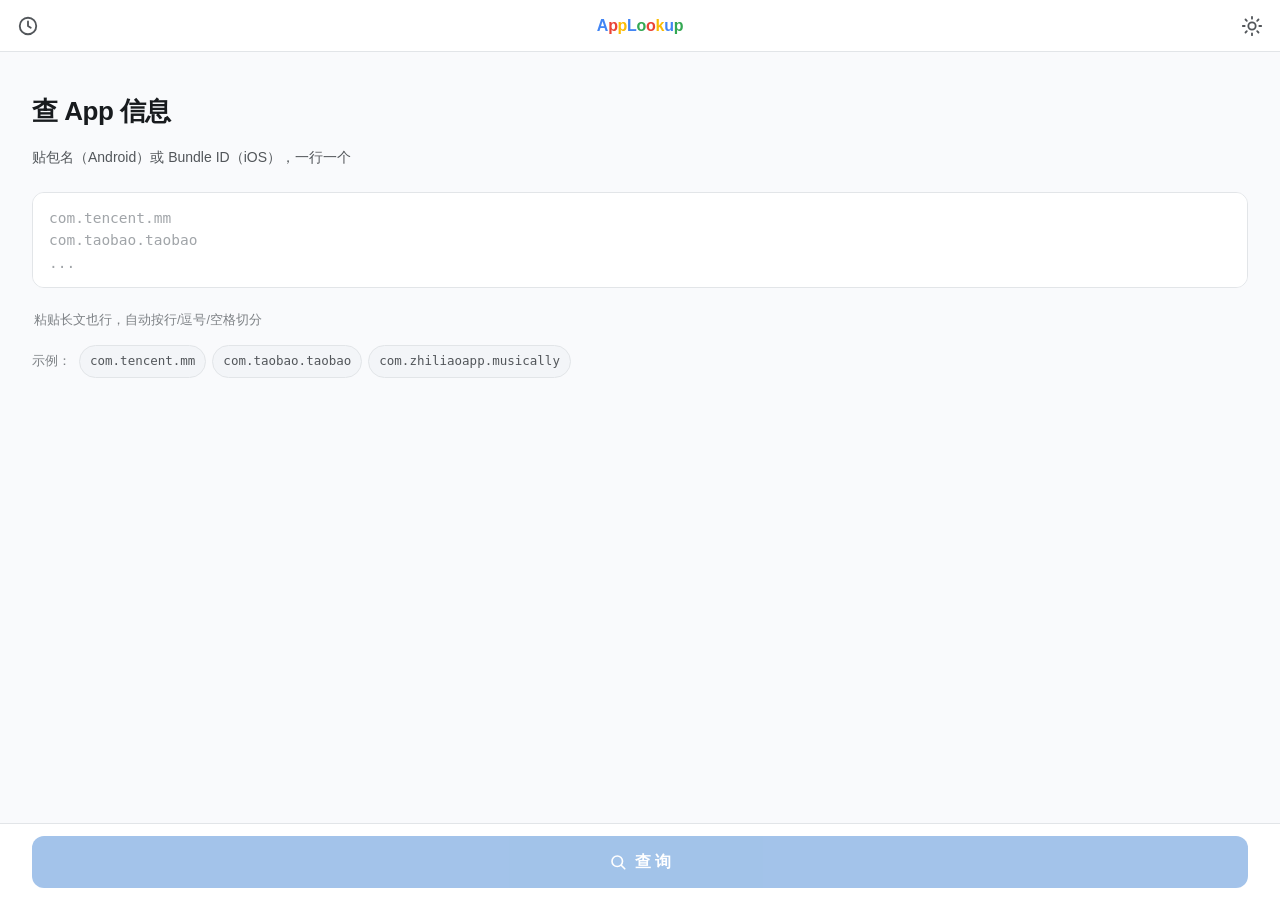
<file: static/mobile.html>
<!doctype html>
<html lang="zh-CN">
<head>
<meta charset="utf-8" />
<meta name="viewport" content="width=device-width, initial-scale=1, viewport-fit=cover, user-scalable=no" />
<meta name="theme-color" content="#ffffff" media="(prefers-color-scheme: light)" />
<meta name="theme-color" content="#1a1a1a" media="(prefers-color-scheme: dark)" />
<meta name="apple-mobile-web-app-capable" content="yes" />
<meta name="apple-mobile-web-app-status-bar-style" content="default" />
<title>AppLookup · 移动版</title>
<link rel="icon" href="/static/favicon-v4.svg" type="image/svg+xml" />
<link rel="stylesheet" href="/static/mobile.css" />
</head>
<body>
<div class="m-root" id="mRoot" data-view="landing">

  <!-- ===== View: Landing ===== -->
  <section class="m-view m-view-landing" data-view="landing">
    <header class="m-topbar">
      <button class="m-topbar-icon" id="btnMenu" aria-label="历史记录">
        <svg width="22" height="22" viewBox="0 0 24 24" fill="none" stroke="currentColor" stroke-width="2" stroke-linecap="round" stroke-linejoin="round"><circle cx="12" cy="12" r="9"/><polyline points="12 7 12 12 15 14"/></svg>
      </button>
      <div class="m-topbar-title">
        <span class="m-logo-a">A</span><span class="m-logo-p">p</span><span class="m-logo-p2">p</span><span class="m-logo-l">L</span><span class="m-logo-o">o</span><span class="m-logo-o2">o</span><span class="m-logo-k">k</span><span class="m-logo-u">u</span><span class="m-logo-p3">p</span>
      </div>
      <button class="m-topbar-icon" id="btnTheme" aria-label="切换主题">
        <svg width="22" height="22" viewBox="0 0 24 24" fill="none" stroke="currentColor" stroke-width="2" stroke-linecap="round" stroke-linejoin="round"><circle cx="12" cy="12" r="4"/><path d="M12 2v2M12 20v2M4.93 4.93l1.41 1.41M17.66 17.66l1.41 1.41M2 12h2M20 12h2M4.93 19.07l1.41-1.41M17.66 6.34l1.41-1.41"/></svg>
      </button>
    </header>

    <main class="m-landing-body">
      <h1 class="m-landing-title">查 App 信息</h1>
      <p class="m-landing-sub">贴包名（Android）或 Bundle ID（iOS），一行一个</p>

      <div class="m-input-wrap">
        <textarea
          id="txtInput"
          class="m-input"
          rows="3"
          placeholder="com.tencent.mm&#10;com.taobao.taobao&#10;..."
          autocomplete="off"
          autocapitalize="none"
          autocorrect="off"
          spellcheck="false"
          inputmode="text"
        ></textarea>
        <button class="m-input-clear" id="btnClear" aria-label="清空" hidden>
          <svg width="18" height="18" viewBox="0 0 24 24" fill="none" stroke="currentColor" stroke-width="2.2" stroke-linecap="round" stroke-linejoin="round"><line x1="18" y1="6" x2="6" y2="18"/><line x1="6" y1="6" x2="18" y2="18"/></svg>
        </button>
      </div>

      <div class="m-tip" id="mTip">
        粘贴长文也行，自动按行/逗号/空格切分
      </div>

      <div class="m-examples">
        <span class="m-examples-label">示例：</span>
        <button class="m-chip" data-fill="com.tencent.mm">com.tencent.mm</button>
        <button class="m-chip" data-fill="com.taobao.taobao">com.taobao.taobao</button>
        <button class="m-chip" data-fill="com.zhiliaoapp.musically">com.zhiliaoapp.musically</button>
      </div>
    </main>

    <footer class="m-landing-footer">
      <button class="m-btn m-btn-primary" id="btnSubmit" disabled>
        <svg width="18" height="18" viewBox="0 0 24 24" fill="none" stroke="currentColor" stroke-width="2.2" stroke-linecap="round" stroke-linejoin="round"><circle cx="11" cy="11" r="7"/><line x1="21" y1="21" x2="16.65" y2="16.65"/></svg>
        <span>查 询</span>
      </button>
    </footer>
  </section>

  <!-- ===== View: Loading（流式查询中，结果会陆续上来） ===== -->
  <section class="m-view m-view-loading" data-view="loading" hidden>
    <header class="m-topbar">
      <button class="m-topbar-icon" id="btnLoadingBack" aria-label="返回">
        <svg width="22" height="22" viewBox="0 0 24 24" fill="none" stroke="currentColor" stroke-width="2" stroke-linecap="round" stroke-linejoin="round"><polyline points="15 18 9 12 15 6"/></svg>
      </button>
      <div class="m-topbar-title">
        <span id="loadingCounter">0 / 0</span>
      </div>
      <span class="m-topbar-icon m-topbar-spacer" aria-hidden="true"></span>
    </header>

    <div class="m-loading-bar">
      <div class="m-loading-bar-fill" id="loadingBarFill" style="width: 0%"></div>
    </div>

    <div class="m-loading-status" id="loadingStatus">
      <span class="m-spinner" aria-hidden="true"></span>
      <span class="m-loading-text">正在查询…</span>
    </div>

    <!-- 流式结果就先长在这（同 results 容器结构），查询中点点滴滴的卡片 -->
    <main class="m-list" id="loadingList"></main>

    <footer class="m-loading-footer">
      <button class="m-btn m-btn-ghost" id="btnCancel">取消查询</button>
    </footer>
  </section>

  <!-- ===== View: Results ===== -->
  <section class="m-view m-view-results" data-view="results" hidden>
    <header class="m-topbar">
      <button class="m-topbar-icon" id="btnResultsBack" aria-label="返回">
        <svg width="22" height="22" viewBox="0 0 24 24" fill="none" stroke="currentColor" stroke-width="2" stroke-linecap="round" stroke-linejoin="round"><polyline points="15 18 9 12 15 6"/></svg>
      </button>
      <div class="m-topbar-title" id="resultsTitle">结果</div>
      <button class="m-topbar-icon" id="btnCopyAll" aria-label="复制全部">
        <svg width="20" height="20" viewBox="0 0 24 24" fill="none" stroke="currentColor" stroke-width="2" stroke-linecap="round" stroke-linejoin="round"><rect x="9" y="9" width="13" height="13" rx="2"/><path d="M5 15H4a2 2 0 0 1-2-2V4a2 2 0 0 1 2-2h9a2 2 0 0 1 2 2v1"/></svg>
      </button>
    </header>

    <div class="m-results-summary" id="resultsSummary">iOS 0 · Android 0</div>

    <main class="m-list" id="resultsList"></main>

    <div class="m-empty" id="resultsEmpty" hidden>
      <div class="m-empty-icon">🤔</div>
      <div class="m-empty-title">还没有结果</div>
      <div class="m-empty-sub">查询完成后会显示在这里</div>
    </div>
  </section>

  <!-- ===== Drawer: History ===== -->
  <aside class="m-drawer" id="drawer" hidden aria-hidden="true">
    <div class="m-drawer-mask" id="drawerMask"></div>
    <div class="m-drawer-panel" role="dialog" aria-label="历史记录">
      <header class="m-drawer-header">
        <h2 class="m-drawer-title">历史</h2>
        <button class="m-topbar-icon" id="btnDrawerClose" aria-label="关闭">
          <svg width="22" height="22" viewBox="0 0 24 24" fill="none" stroke="currentColor" stroke-width="2" stroke-linecap="round" stroke-linejoin="round"><line x1="18" y1="6" x2="6" y2="18"/><line x1="6" y1="6" x2="18" y2="18"/></svg>
        </button>
      </header>
      <div class="m-drawer-actions">
        <button class="m-btn m-btn-ghost m-btn-sm" id="btnHistClearAll">清空全部</button>
      </div>
      <div class="m-drawer-body" id="historyList"></div>
      <div class="m-empty m-empty-sm" id="historyEmpty">
        <div class="m-empty-icon">📭</div>
        <div class="m-empty-title">没有历史记录</div>
        <div class="m-empty-sub">查询过的会自动保存在这台手机上</div>
      </div>
    </div>
  </aside>

  <!-- ===== Toast ===== -->
  <div class="m-toast" id="toast" hidden></div>

</div>

<script src="/static/mobile.js" defer></script>
</body>
</html>
</file>
<file: static/mobile.css>
/* ============================================================
   AppLookup · Mobile UI (2026-04-24)
   独立的移动端访客视图。零依赖 PC 资源（main-v4.js / style-v4.css）。
   仅消费现有后端 API：/api/start_job, /api/job_stream, /api/cancel_job
   ============================================================ */

/* ---------- 设计 token（独立维护，与 PC 同名同值） ---------- */
:root {
  --brand-h: 255;
  --brand:        oklch(0.58 0.15 var(--brand-h));
  --brand-hover:  oklch(0.52 0.16 var(--brand-h));
  --brand-soft:   oklch(0.96 0.03 var(--brand-h));
  --brand-softer: oklch(0.985 0.015 var(--brand-h));
  --brand-border: oklch(0.88 0.05 var(--brand-h));

  --bg:           oklch(0.985 0.003 250);
  --bg-elevated:  #ffffff;
  --surface:      oklch(0.97 0.004 250);
  --surface-2:    oklch(0.955 0.005 250);
  --border:       oklch(0.92 0.006 250);
  --border-strong:oklch(0.86 0.008 250);
  --text:           oklch(0.22 0.008 250);
  --text-secondary: oklch(0.45 0.008 250);
  --text-tertiary:  oklch(0.6 0.008 250);
  --text-quaternary:oklch(0.72 0.008 250);

  --warning:       oklch(0.75 0.13 75);
  --warning-soft:  oklch(0.97 0.04 75);
  --warning-border:oklch(0.88 0.08 75);

  --success:       oklch(0.65 0.13 145);
  --success-soft:  oklch(0.97 0.04 145);

  --shadow-xs: 0 1px 2px oklch(0.2 0.02 250 / 0.04);
  --shadow-sm: 0 1px 3px oklch(0.2 0.02 250 / 0.05), 0 1px 2px oklch(0.2 0.02 250 / 0.03);
  --shadow:    0 4px 16px oklch(0.2 0.02 250 / 0.05), 0 1px 3px oklch(0.2 0.02 250 / 0.04);
  --shadow-lg: 0 12px 32px oklch(0.2 0.02 250 / 0.08), 0 2px 6px oklch(0.2 0.02 250 / 0.04);

  --font-sans: "PingFang SC", "Alibaba PuHuiTi 3.0", "HarmonyOS Sans SC", -apple-system, BlinkMacSystemFont, "Segoe UI", "Helvetica Neue", sans-serif;
  --font-mono: "JetBrains Mono", "SF Mono", "Fira Code", Menlo, Consolas, monospace;

  /* 圆角 */
  --r-sm: 8px;
  --r-md: 12px;
  --r-lg: 14px;
  --r-pill: 999px;

  /* 触控目标 */
  --tap-min: 44px;

  /* 安全区 */
  --safe-top: env(safe-area-inset-top, 0px);
  --safe-bottom: env(safe-area-inset-bottom, 0px);
}

@media (prefers-color-scheme: dark) {
  :root[data-theme="auto"], :root:not([data-theme]) {
    --bg:          oklch(0.18 0.008 250);
    --bg-elevated: oklch(0.22 0.01 250);
    --surface:     oklch(0.25 0.01 250);
    --surface-2:   oklch(0.28 0.012 250);
    --border:      oklch(0.32 0.012 250);
    --border-strong: oklch(0.4 0.015 250);
    --text:           oklch(0.96 0.005 250);
    --text-secondary: oklch(0.75 0.008 250);
    --text-tertiary:  oklch(0.6 0.008 250);
    --text-quaternary:oklch(0.48 0.008 250);
    --brand-soft:   oklch(0.3 0.06 var(--brand-h));
    --brand-softer: oklch(0.25 0.03 var(--brand-h));
    --brand-border: oklch(0.4 0.08 var(--brand-h));
    --warning-soft: oklch(0.3 0.06 75);
    --warning-border: oklch(0.4 0.08 75);
    --success-soft: oklch(0.3 0.05 145);
    --shadow-xs: 0 1px 2px oklch(0 0 0 / 0.3);
    --shadow-sm: 0 1px 3px oklch(0 0 0 / 0.35), 0 1px 2px oklch(0 0 0 / 0.2);
    --shadow:    0 4px 16px oklch(0 0 0 / 0.3), 0 1px 3px oklch(0 0 0 / 0.2);
    --shadow-lg: 0 12px 32px oklch(0 0 0 / 0.4), 0 2px 6px oklch(0 0 0 / 0.2);
  }
}

/* 用户主动切到亮：覆盖 dark media query */
:root[data-theme="light"] {
  color-scheme: light;
}
:root[data-theme="dark"] {
  color-scheme: dark;
  --bg:          oklch(0.18 0.008 250);
  --bg-elevated: oklch(0.22 0.01 250);
  --surface:     oklch(0.25 0.01 250);
  --surface-2:   oklch(0.28 0.012 250);
  --border:      oklch(0.32 0.012 250);
  --border-strong: oklch(0.4 0.015 250);
  --text:           oklch(0.96 0.005 250);
  --text-secondary: oklch(0.75 0.008 250);
  --text-tertiary:  oklch(0.6 0.008 250);
  --text-quaternary:oklch(0.48 0.008 250);
  --brand-soft:   oklch(0.3 0.06 var(--brand-h));
  --brand-softer: oklch(0.25 0.03 var(--brand-h));
  --brand-border: oklch(0.4 0.08 var(--brand-h));
  --warning-soft: oklch(0.3 0.06 75);
  --warning-border: oklch(0.4 0.08 75);
  --success-soft: oklch(0.3 0.05 145);
  --shadow-xs: 0 1px 2px oklch(0 0 0 / 0.3);
  --shadow-sm: 0 1px 3px oklch(0 0 0 / 0.35), 0 1px 2px oklch(0 0 0 / 0.2);
  --shadow:    0 4px 16px oklch(0 0 0 / 0.3), 0 1px 3px oklch(0 0 0 / 0.2);
  --shadow-lg: 0 12px 32px oklch(0 0 0 / 0.4), 0 2px 6px oklch(0 0 0 / 0.2);
}

/* ---------- Reset ---------- */
*, *::before, *::after { box-sizing: border-box; }
html, body {
  margin: 0; padding: 0;
  background: var(--bg);
  color: var(--text);
  font-family: var(--font-sans);
  font-size: 15px;
  line-height: 1.5;
  -webkit-text-size-adjust: 100%;
  -webkit-font-smoothing: antialiased;
  overscroll-behavior-y: contain;
}
body {
  min-height: 100vh;
  min-height: 100dvh;
}
button {
  font: inherit;
  color: inherit;
  background: none;
  border: 0;
  padding: 0;
  cursor: pointer;
  -webkit-tap-highlight-color: transparent;
  touch-action: manipulation;
}
a { color: inherit; }
textarea, input { font: inherit; color: inherit; -webkit-appearance: none; appearance: none; }
[hidden] { display: none !important; }

/* ---------- 根容器：单 view 切换 ---------- */
.m-root {
  min-height: 100vh;
  min-height: 100dvh;
}
.m-view {
  display: flex;
  flex-direction: column;
  min-height: 100vh;
  min-height: 100dvh;
}

/* ---------- 顶栏 ---------- */
.m-topbar {
  display: flex;
  align-items: center;
  gap: 8px;
  height: 52px;
  padding: 0 8px;
  padding-top: var(--safe-top);
  background: var(--bg-elevated);
  border-bottom: 1px solid var(--border);
  position: sticky;
  top: 0;
  z-index: 10;
}
.m-topbar-icon {
  width: 40px; height: 40px;
  display: inline-flex;
  align-items: center;
  justify-content: center;
  border-radius: var(--r-md);
  color: var(--text-secondary);
  transition: background 0.15s, color 0.15s;
}
.m-topbar-icon:active { background: var(--surface); color: var(--text); }
.m-topbar-spacer { pointer-events: none; }
.m-topbar-title {
  flex: 1;
  text-align: center;
  font-size: 16px;
  font-weight: 600;
  letter-spacing: -0.1px;
  color: var(--text);
  white-space: nowrap;
  overflow: hidden;
  text-overflow: ellipsis;
}

/* AppLookup 彩色 logo（同 PC 风格：每字一色） */
.m-logo-a  { color: #4285F4; }
.m-logo-p  { color: #EA4335; }
.m-logo-p2 { color: #FBBC05; }
.m-logo-l  { color: #4285F4; }
.m-logo-o  { color: #34A853; }
.m-logo-o2 { color: #EA4335; }
.m-logo-k  { color: #FBBC05; }
.m-logo-u  { color: #4285F4; }
.m-logo-p3 { color: #34A853; }
.m-topbar-title:has(.m-logo-a) { font-weight: 700; letter-spacing: -0.3px; }

/* ---------- Landing ---------- */
.m-landing-body {
  flex: 1;
  padding: 24px 20px 16px;
  display: flex;
  flex-direction: column;
  gap: 16px;
}
.m-landing-title {
  margin: 8px 0 0;
  font-size: 26px;
  font-weight: 700;
  letter-spacing: -0.5px;
  color: var(--text);
}
.m-landing-sub {
  margin: 0;
  font-size: 14px;
  color: var(--text-secondary);
}

.m-input-wrap {
  position: relative;
  margin-top: 8px;
}
.m-input {
  width: 100%;
  min-height: 96px;
  max-height: 240px;
  padding: 14px 44px 14px 16px;
  background: var(--bg-elevated);
  border: 1.5px solid var(--border);
  border-radius: var(--r-md);
  font-family: var(--font-mono);
  font-size: 14.5px;
  line-height: 1.55;
  resize: none;
  transition: border-color 0.15s, box-shadow 0.15s;
}
.m-input::placeholder {
  color: var(--text-quaternary);
  font-family: var(--font-mono);
}
.m-input:focus {
  outline: none;
  border-color: var(--brand);
  box-shadow: 0 0 0 3px var(--brand-softer);
}
.m-input-clear {
  position: absolute;
  top: 8px; right: 8px;
  width: 32px; height: 32px;
  display: inline-flex;
  align-items: center;
  justify-content: center;
  border-radius: var(--r-pill);
  color: var(--text-quaternary);
  background: var(--surface);
}
.m-input-clear:active { background: var(--surface-2); color: var(--text-secondary); }

.m-tip {
  font-size: 12.5px;
  color: var(--text-tertiary);
  padding-left: 2px;
}

.m-examples {
  display: flex;
  flex-wrap: wrap;
  gap: 6px;
  align-items: center;
}
.m-examples-label {
  font-size: 12.5px;
  color: var(--text-tertiary);
  margin-right: 2px;
}
.m-chip {
  font-family: var(--font-mono);
  font-size: 12.5px;
  padding: 6px 10px;
  border-radius: var(--r-pill);
  background: var(--surface);
  color: var(--text-secondary);
  border: 1px solid var(--border);
  white-space: nowrap;
  transition: background 0.15s;
}
.m-chip:active { background: var(--surface-2); }

.m-landing-footer {
  padding: 12px 20px;
  padding-bottom: calc(12px + var(--safe-bottom));
  background: var(--bg-elevated);
  border-top: 1px solid var(--border);
  position: sticky;
  bottom: 0;
}

/* ---------- Buttons ---------- */
.m-btn {
  display: inline-flex;
  align-items: center;
  justify-content: center;
  gap: 8px;
  width: 100%;
  height: 52px;
  padding: 0 16px;
  border-radius: var(--r-md);
  font-size: 16px;
  font-weight: 600;
  letter-spacing: 0;
  transition: background 0.15s, transform 0.1s, opacity 0.15s;
}
.m-btn-primary {
  background: var(--brand);
  color: #fff;
  box-shadow: var(--shadow-sm);
}
.m-btn-primary:active:not(:disabled) {
  background: var(--brand-hover);
  transform: scale(0.985);
}
.m-btn-primary:disabled {
  opacity: 0.45;
  cursor: not-allowed;
  box-shadow: none;
}
.m-btn-ghost {
  background: var(--surface);
  color: var(--text);
}
.m-btn-ghost:active { background: var(--surface-2); }
.m-btn-sm {
  height: 40px;
  font-size: 14px;
  font-weight: 500;
  padding: 0 12px;
  width: auto;
}

/* ---------- Loading view ---------- */
.m-loading-bar {
  height: 4px;
  background: var(--surface);
  overflow: hidden;
}
.m-loading-bar-fill {
  height: 100%;
  background: var(--brand);
  transition: width 0.25s ease;
  width: 0%;
}
.m-loading-status {
  display: flex;
  align-items: center;
  gap: 10px;
  padding: 16px 20px;
  font-size: 14px;
  color: var(--text-secondary);
  background: var(--bg-elevated);
}
.m-spinner {
  width: 16px; height: 16px;
  border: 2px solid var(--border);
  border-top-color: var(--brand);
  border-radius: 50%;
  animation: m-spin 0.7s linear infinite;
  flex-shrink: 0;
}
@keyframes m-spin { to { transform: rotate(360deg); } }
.m-loading-text {
  font-family: var(--font-mono);
  font-size: 13px;
  color: var(--text-tertiary);
  white-space: nowrap;
  overflow: hidden;
  text-overflow: ellipsis;
}
.m-loading-footer {
  padding: 12px 20px;
  padding-bottom: calc(12px + var(--safe-bottom));
  background: var(--bg-elevated);
  border-top: 1px solid var(--border);
  position: sticky;
  bottom: 0;
}

/* ---------- Results: list + summary ---------- */
.m-results-summary {
  padding: 10px 20px;
  font-size: 12.5px;
  color: var(--text-tertiary);
  background: var(--bg-elevated);
  border-bottom: 1px solid var(--border);
  letter-spacing: 0.02em;
}

.m-list {
  flex: 1;
  padding: 12px 12px calc(20px + var(--safe-bottom));
  display: flex;
  flex-direction: column;
  gap: 10px;
  background: var(--bg);
}

/* ---------- Card ---------- */
.m-card {
  background: var(--bg-elevated);
  border: 1px solid var(--border);
  border-radius: var(--r-lg);
  padding: 14px 14px 12px;
  box-shadow: var(--shadow-xs);
  transition: background 0.12s;
  display: flex;
  flex-direction: column;
  gap: 10px;
}
.m-card:active { background: var(--surface); }
.m-card.incomplete {
  background: var(--warning-soft);
  border-color: var(--warning-border);
}
.m-card.not-found {
  opacity: 0.85;
}

.m-card-head {
  display: flex;
  align-items: flex-start;
  gap: 12px;
}
.m-card-icon {
  flex-shrink: 0;
  width: 48px;
  height: 48px;
  border-radius: 12px;
  background: var(--surface);
  display: flex;
  align-items: center;
  justify-content: center;
  overflow: hidden;
  border: 1px solid var(--border);
}
.m-card-icon img {
  width: 100%; height: 100%;
  object-fit: cover;
}
.m-card-icon-fallback {
  font-size: 20px;
  color: var(--text-quaternary);
}
.m-card-headtext {
  flex: 1;
  min-width: 0;
  display: flex;
  flex-direction: column;
  gap: 4px;
}
.m-card-name {
  font-size: 17px;
  font-weight: 600;
  color: var(--text);
  letter-spacing: -0.1px;
  word-break: break-word;
}
.m-card-name.is-empty { color: var(--text-tertiary); font-style: italic; font-weight: 500; }
.m-card-meta {
  display: flex;
  flex-wrap: wrap;
  gap: 6px;
  align-items: center;
}
.m-card-chip {
  display: inline-flex;
  align-items: center;
  height: 22px;
  padding: 0 9px;
  border-radius: var(--r-pill);
  font-size: 11.5px;
  font-weight: 600;
  letter-spacing: 0.02em;
}
.m-card-chip-ios     { background: oklch(0.92 0.05 235); color: oklch(0.4 0.12 235); }
.m-card-chip-android { background: oklch(0.92 0.07 145); color: oklch(0.38 0.13 145); }
/* 暗色：写两套独立选择器，避免依赖 CSS 嵌套（旧 WebView 兼容） */
@media (prefers-color-scheme: dark) {
  :root:not([data-theme="light"]) .m-card-chip-ios     { background: oklch(0.32 0.07 235); color: oklch(0.85 0.08 235); }
  :root:not([data-theme="light"]) .m-card-chip-android { background: oklch(0.32 0.08 145); color: oklch(0.85 0.1 145); }
}
:root[data-theme="dark"] .m-card-chip-ios     { background: oklch(0.32 0.07 235); color: oklch(0.85 0.08 235); }
:root[data-theme="dark"] .m-card-chip-android { background: oklch(0.32 0.08 145); color: oklch(0.85 0.1 145); }

.m-card-chip-cat {
  background: var(--surface);
  color: var(--text-secondary);
  border: 1px solid var(--border);
}
.m-card-chip-corr {
  background: var(--warning-soft);
  color: var(--warning);
  border: 1px solid var(--warning-border);
}

/* 卡片正文行 */
.m-card-row {
  display: flex;
  align-items: center;
  gap: 8px;
  font-size: 13.5px;
  color: var(--text-secondary);
  min-height: 28px;
}
.m-card-row-icon {
  flex-shrink: 0;
  width: 16px; height: 16px;
  color: var(--text-tertiary);
  display: inline-flex;
  align-items: center;
  justify-content: center;
}
.m-card-row-content {
  flex: 1;
  min-width: 0;
  display: flex;
  align-items: center;
  gap: 6px;
  overflow: hidden;
}
.m-card-pkg {
  font-family: var(--font-mono);
  font-size: 13px;
  color: var(--text);
  word-break: break-all;
  flex: 1;
  min-width: 0;
}
.m-card-link {
  color: var(--brand);
  text-decoration: none;
  font-size: 13.5px;
  display: inline-flex;
  align-items: center;
  gap: 4px;
  flex: 1;
  min-width: 0;
  overflow: hidden;
  text-overflow: ellipsis;
  white-space: nowrap;
}
.m-card-link:active { text-decoration: underline; }
.m-card-link-name { overflow: hidden; text-overflow: ellipsis; white-space: nowrap; }
.m-card-link-arrow { flex-shrink: 0; opacity: 0.7; }

.m-na {
  color: var(--text-quaternary);
  font-size: 12px;
  font-style: italic;
}

/* 卡片底部按钮组 */
.m-card-actions {
  display: flex;
  gap: 8px;
  margin-top: 4px;
  padding-top: 8px;
  border-top: 1px dashed var(--border);
}
.m-card-action {
  flex: 1;
  height: 40px;
  display: inline-flex;
  align-items: center;
  justify-content: center;
  gap: 6px;
  font-size: 13px;
  font-weight: 500;
  color: var(--text-secondary);
  border-radius: var(--r-md);
  background: var(--surface);
  transition: background 0.12s;
}
.m-card-action:active { background: var(--surface-2); color: var(--text); }
.m-card-action.danger { color: oklch(0.58 0.18 25); }
.m-card-action svg { flex-shrink: 0; }

/* 整格可点击：复制行 */
.m-card-row.copyable { cursor: pointer; }
.m-card-row.copyable:active { background: var(--surface); border-radius: 8px; }

/* SHA / 长文本：默认折叠成 mono 单行 + ellipsis */
.m-mono {
  font-family: var(--font-mono);
  font-size: 12.5px;
  color: var(--text-secondary);
  overflow: hidden;
  text-overflow: ellipsis;
  white-space: nowrap;
  flex: 1;
  min-width: 0;
}

/* ---------- Drawer ---------- */
.m-drawer {
  position: fixed;
  inset: 0;
  z-index: 100;
}
.m-drawer-mask {
  position: absolute;
  inset: 0;
  background: rgba(0,0,0,0.4);
  opacity: 0;
  transition: opacity 0.2s;
}
.m-drawer.is-open .m-drawer-mask { opacity: 1; }
.m-drawer-panel {
  position: absolute;
  top: 0;
  left: 0;
  height: 100%;
  width: 86%;
  max-width: 360px;
  background: var(--bg-elevated);
  display: flex;
  flex-direction: column;
  transform: translateX(-100%);
  transition: transform 0.25s cubic-bezier(0.32, 0.72, 0, 1);
  box-shadow: var(--shadow-lg);
}
.m-drawer.is-open .m-drawer-panel { transform: translateX(0); }
.m-drawer-header {
  display: flex;
  align-items: center;
  justify-content: space-between;
  padding: 0 8px 0 20px;
  height: 52px;
  padding-top: var(--safe-top);
  border-bottom: 1px solid var(--border);
}
.m-drawer-title {
  margin: 0;
  font-size: 17px;
  font-weight: 600;
  color: var(--text);
}
.m-drawer-actions {
  padding: 12px 16px 0;
}
.m-drawer-body {
  flex: 1;
  overflow-y: auto;
  padding: 12px 12px calc(20px + var(--safe-bottom));
  display: flex;
  flex-direction: column;
  gap: 8px;
}

/* History card */
.m-hist-item {
  background: var(--surface);
  border: 1px solid var(--border);
  border-radius: var(--r-md);
  padding: 12px;
  display: flex;
  flex-direction: column;
  gap: 8px;
}
.m-hist-meta {
  display: flex;
  justify-content: space-between;
  align-items: center;
  gap: 8px;
  font-size: 12px;
  color: var(--text-tertiary);
}
.m-hist-time { font-variant-numeric: tabular-nums; }
.m-hist-stats {
  font-size: 12px;
  color: var(--text-tertiary);
}
.m-hist-pkgs {
  font-family: var(--font-mono);
  font-size: 12.5px;
  color: var(--text-secondary);
  display: -webkit-box;
  -webkit-line-clamp: 2;
  -webkit-box-orient: vertical;
  overflow: hidden;
  word-break: break-all;
  line-height: 1.5;
}
.m-hist-actions {
  display: flex;
  gap: 8px;
  margin-top: 4px;
}
.m-hist-actions .m-btn { flex: 1; height: 36px; font-size: 13px; }

/* ---------- Empty state ---------- */
.m-empty {
  flex: 1;
  display: flex;
  flex-direction: column;
  align-items: center;
  justify-content: center;
  padding: 40px 20px;
  text-align: center;
  gap: 8px;
}
.m-empty-sm { padding: 24px 12px; flex: none; }
.m-empty-icon {
  font-size: 40px;
  margin-bottom: 4px;
}
.m-empty-title {
  font-size: 16px;
  font-weight: 600;
  color: var(--text-secondary);
}
.m-empty-sub {
  font-size: 13px;
  color: var(--text-tertiary);
}

/* ---------- Toast ---------- */
.m-toast {
  position: fixed;
  left: 50%;
  bottom: calc(28px + var(--safe-bottom));
  transform: translateX(-50%);
  z-index: 200;
  background: oklch(0.22 0.02 250);
  color: #fff;
  padding: 10px 16px;
  border-radius: var(--r-pill);
  font-size: 13.5px;
  font-weight: 500;
  box-shadow: var(--shadow);
  white-space: nowrap;
  max-width: calc(100vw - 32px);
  overflow: hidden;
  text-overflow: ellipsis;
  animation: m-toast-in 0.18s ease-out;
}
@keyframes m-toast-in {
  from { opacity: 0; transform: translate(-50%, 12px); }
  to   { opacity: 1; transform: translate(-50%, 0); }
}

/* ---------- Card 进入动画（流式渲染时新卡片淡入） ---------- */
.m-card.is-fresh {
  animation: m-card-in 0.22s cubic-bezier(0.32, 0.72, 0, 1);
}
@keyframes m-card-in {
  from { opacity: 0; transform: translateY(6px); }
  to   { opacity: 1; transform: translateY(0); }
}

/* ---------- Tablet / 大屏（≥ 480px）：保持移动端布局但加点 padding ---------- */
@media (min-width: 480px) {
  .m-list { padding: 16px 16px calc(24px + var(--safe-bottom)); gap: 12px; }
  .m-landing-body { padding: 32px 32px 16px; }
  .m-landing-footer { padding-left: 32px; padding-right: 32px; }
}
</file>
